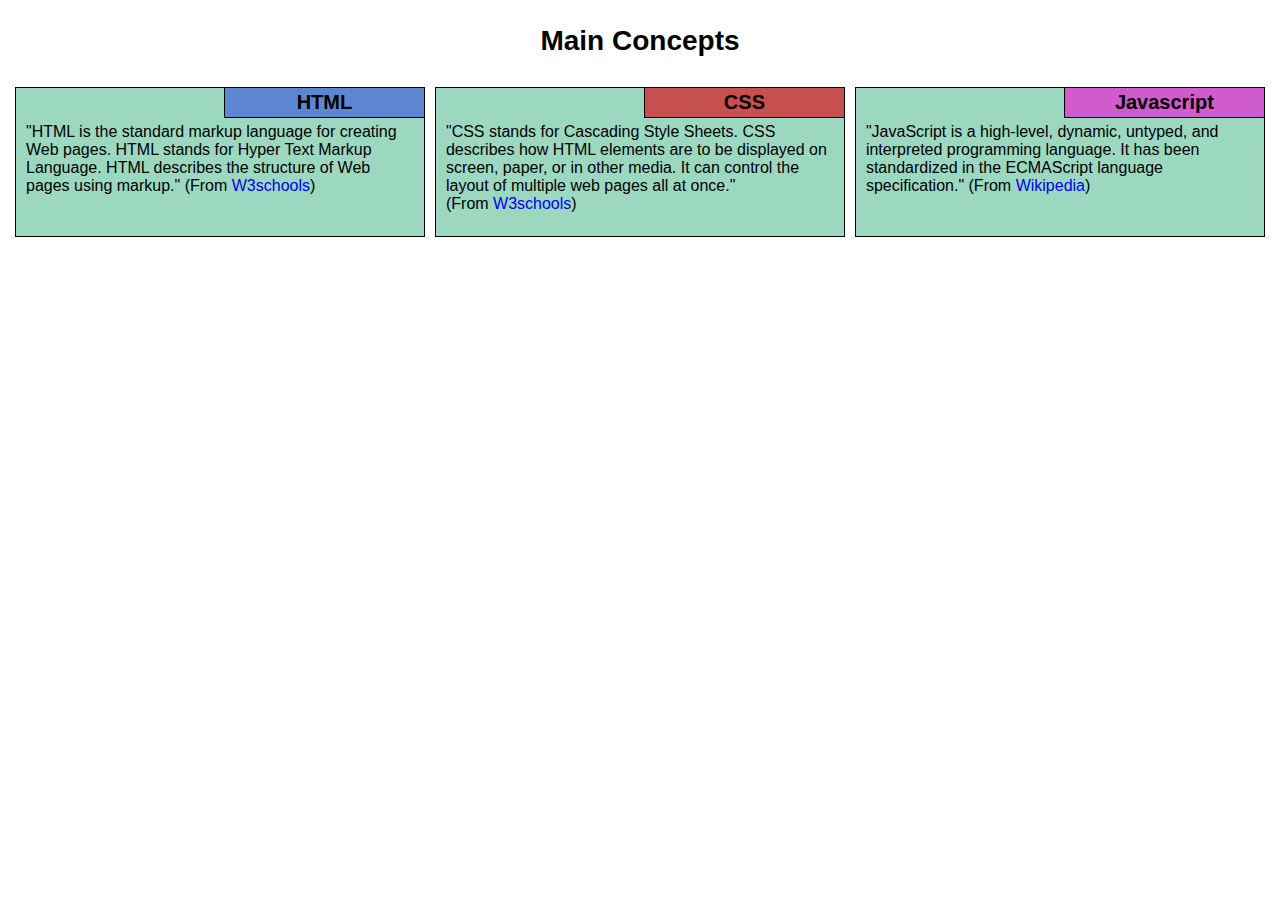
<file: Module2_assignment/index.html>
<!DOCTYPE html>
<html>
<head>
<meta charset="utf-8">
<meta name="viewport" content="width=device-width, initial-scale=1">
<title>Module 2 Assignment</title>
<link rel="stylesheet" href="css\styles.css">
</head>
<body>
<h1>Main Concepts</h1>

<div class="row">
  <div class="col-lg-4 col-md-6 col-sm-12">
  	<div class="section">
  <h2 id="section1title">HTML</h2>
  <p>&quot;HTML is the standard markup language for creating Web pages. HTML stands for Hyper Text Markup Language. HTML describes the structure of Web pages using markup.&quot; (From&nbsp;<a href="http://www.w3schools.com">W3schools</a>)</p>
  	</div>
  </div>
  <div class="col-lg-4 col-md-6 col-sm-12">
  	<div class="section">
  <h2 id="section2title">CSS</h2>
  <p>&quot;CSS stands for Cascading Style Sheets. CSS describes how HTML elements are to be displayed on screen, paper, or in other media. It can control the layout of multiple web pages all at once.&quot; (From&nbsp;<a href="http://www.w3schools.com">W3schools</a>)</p>
  	</div>
  </div>
  <div class="col-lg-4 col-md-12 col-sm-12">
  	<div class="section">
  <h2 id="section3title">Javascript</h2>
  <p>&quot;JavaScript is a high-level, dynamic, untyped, and interpreted programming language. It has been standardized in the ECMAScript language specification.&quot; (From&nbsp;<a href="https://en.wikipedia.org/wiki/JavaScript">Wikipedia</a>)</p>
  	</div>
  </div>
</div>

</body>
</html>
</file>
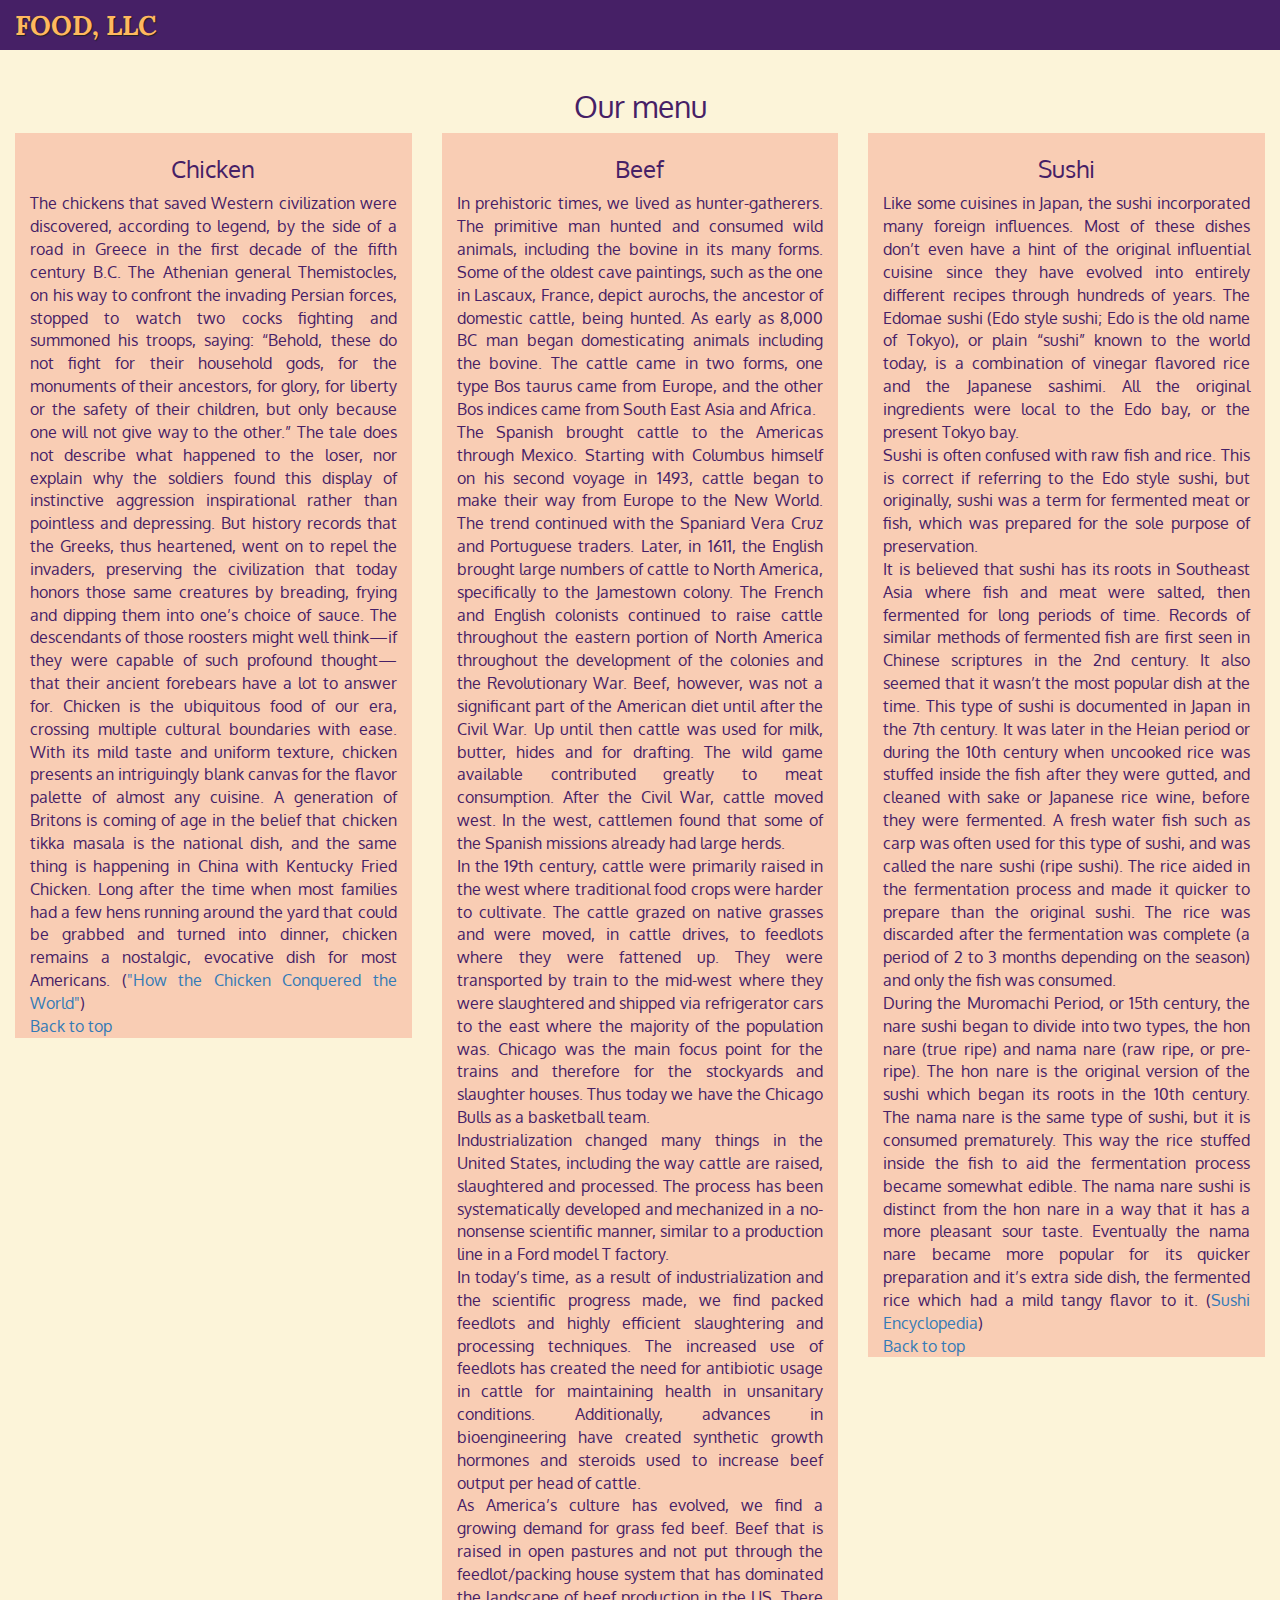
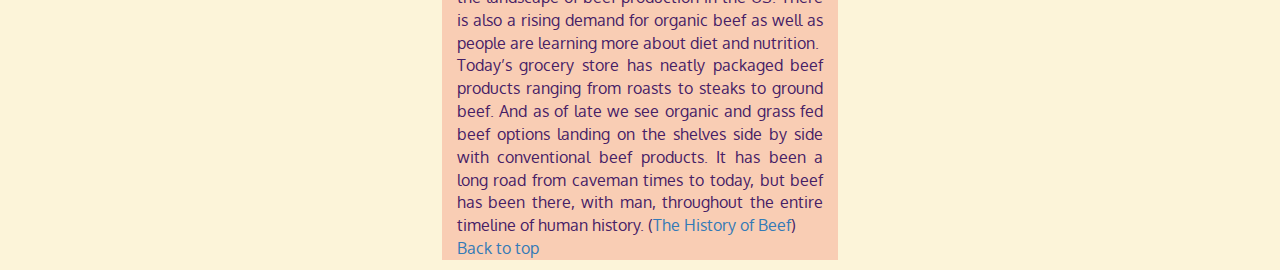
<file: Module3_assignment/index.html>
<!DOCTYPE html>
<html lang="EN">
	<head>
		<meta charset="utf-8">
		<meta http-equiv="X-UA-Compatible" content="IE=edge">
		<meta name="viewport" content="width=device-width, initial-scale=1">
		
		<title>Module 3 Assignment</title>
		<link rel="stylesheet" href="css/bootstrap.min.css">
		<link rel="stylesheet" href="css/styles.css">
		<link href='https://fonts.googleapis.com/css?family=Oxygen:400,300,700' rel='stylesheet' type='text/css'>
		<link href="https://fonts.googleapis.com/css?family=Lora" rel="stylesheet">
	</head>
<body>
	<header>
		<nav id="header-nav" class="navbar navbar-default">
			<div class="container-fluid">
				<div class="navbar-header navbar-left">
					<button type="button" class="navbar-toggle collapsed" data-toggle="collapse" data-target="#collapsable-nav" aria-expanded="false">
						<span class="sr-only">Toggle navigation</span>
						<span class="icon-bar"></span>
						<span class="icon-bar"></span>
						<span class="icon-bar"></span>
					</button>
						<a href="index.html" class="navbar-brand navbar-left"><h1>Food, LLC</h1></a>
				</div>		
					<div id="collapsable-nav" class="collapse navbar-collapse">
           				<ul id="nav-list" class="nav navbar-nav navbar-right visible-xs">
            				<li>
              					<a href="#Chicken" class="text-center">Chicken</a>
            				</li>
            				<li class="separator" role="divider">
            				<li>
              					<a href="#Beef" class="text-center">Beef</a>
            				</li>
            				<li class="separator" role="divider">
            				<li>
              					<a href="#Sushi" class="text-center">Sushi</a>
            				</li>
            			</ul>		
					</div>
			</div>	 
		</nav>
	</header>
	<div id="main-content" class="container-fluid">
		<h2 class="text-center" id="top">Our menu</h2>
			<div class="row">
				<div class="col-md-4 col-sm-6 col-xs-12">
					<div class="section">
  						<h3 id="Chicken" class="text-center">Chicken</h3>
  							<p class="text-justify">The chickens that saved Western civilization were discovered, according to legend, by the side of a road in Greece in the first decade of the fifth century B.C. The Athenian general Themistocles, on his way to confront the invading Persian forces, stopped to watch two cocks fighting and summoned his troops, saying: “Behold, these do not fight for their household gods, for the monuments of their ancestors, for glory, for liberty or the safety of their children, but only because one will not give way to the other.” The tale does not describe what happened to the loser, nor explain why the soldiers found this display of instinctive aggression inspirational rather than pointless and depressing. But history records that the Greeks, thus heartened, went on to repel the invaders, preserving the civilization that today honors those same creatures by breading, frying and dipping them into one’s choice of sauce. The descendants of those roosters might well think—if they were capable of such profound thought—that their ancient forebears have a lot to answer for. 
  							Chicken is the ubiquitous food of our era, crossing multiple cultural boundaries with ease. With its mild taste and uniform texture, chicken presents an intriguingly blank canvas for the flavor palette of almost any cuisine. A generation of Britons is coming of age in the belief that chicken tikka masala is the national dish, and the same thing is happening in China with Kentucky Fried Chicken. Long after the time when most families had a few hens running around the yard that could be grabbed and turned into dinner, chicken remains a nostalgic, evocative dish for most Americans. (<a href="http://www.smithsonianmag.com/history/how-the-chicken-conquered-the-world-87583657/">&quot;How the Chicken Conquered the World&quot;</a>) <br> <a href="#top">Back to top</a></p>
  					</div>
  				</div>
  				<div class="col-md-4 col-sm-6 col-xs-12">
  					<div class="section">
  						<h3 id="Beef" class="text-center">Beef</h3>
  							<p class="text-justify">In prehistoric times, we lived as hunter-gatherers. The primitive man hunted and consumed wild animals, including the bovine in its many forms. Some of the oldest cave paintings, such as the one in Lascaux, France, depict aurochs, the ancestor of domestic cattle, being hunted. As early as 8,000 BC man began domesticating animals including the bovine. The cattle came in two forms, one type Bos taurus came from Europe, and the other Bos indices came from South East Asia and Africa. <br> 
							The Spanish brought cattle to the Americas through Mexico. Starting with Columbus himself on his second voyage in 1493, cattle began to make their way from Europe to the New World. The trend continued with the Spaniard Vera Cruz and Portuguese traders. Later, in 1611, the English brought large numbers of cattle to North America, specifically to the Jamestown colony. The French and English colonists continued to raise cattle throughout the eastern portion of North America throughout the development of the colonies and the Revolutionary War. Beef, however, was not a significant part of the American diet until after the Civil War. Up until then cattle was used for milk, butter, hides and for drafting. The wild game available contributed greatly to meat consumption. After the Civil War, cattle moved west. In the west, cattlemen found that some of the Spanish missions already had large herds.<br>
							In the 19th century, cattle were primarily raised in the west where traditional food crops were harder to cultivate. The cattle grazed on native grasses and were moved, in cattle drives, to feedlots where they were fattened up. They were transported by train to the mid-west where they were slaughtered and shipped via refrigerator cars to the east where the majority of the population was. Chicago was the main focus point for the trains and therefore for the stockyards and slaughter houses. Thus today we have the Chicago Bulls as a basketball team.<br>
							Industrialization changed many things in the United States, including the way cattle are raised, slaughtered and processed. The process has been systematically developed and mechanized in a no-nonsense scientific manner, similar to a production line in a Ford model T factory.<br>
							In today’s time, as a result of industrialization and the scientific progress made, we find packed feedlots and highly efficient slaughtering and processing techniques. The increased use of feedlots has created the need for antibiotic usage in cattle for maintaining health in unsanitary conditions. Additionally, advances in bioengineering have created synthetic growth hormones and steroids used to increase beef output per head of cattle. <br>
							As America’s culture has evolved, we find a growing demand for grass fed beef. Beef that is raised in open pastures and not put through the feedlot/packing house system that has dominated the landscape of beef production in the US. There is also a rising demand for organic beef as well as people are learning more about diet and nutrition.<br>
							Today’s grocery store has neatly packaged beef products ranging from roasts to steaks to ground beef. And as of late we see organic and grass fed beef options landing on the shelves side by side with conventional beef products. It has been a long road from caveman times to today, but beef has been there, with man, throughout the entire timeline of human history. (<a href="http://hankeringforhistory.com/the-history-of-beef/">The History of Beef</a>) <br> <a href="#top">Back to top</a></p>
  					</div>
  				</div>
  				<div class="col-md-4 col-sm-12 col-xs-12">
  					<div class="section">
  						<h3 id="Sushi" class="text-center">Sushi</h3>
  							<p class="text-justify">Like some cuisines in Japan, the sushi incorporated many foreign influences. Most of these dishes don’t even have a hint of the original influential cuisine since they have evolved into entirely different recipes through hundreds of years. The Edomae sushi (Edo style sushi; Edo is the old name of Tokyo), or plain “sushi” known to the world today, is a combination of vinegar flavored rice and the Japanese sashimi. All the original ingredients were local to the Edo bay, or the present Tokyo bay.<br>
							Sushi is often confused with raw fish and rice. This is correct if referring to the Edo style sushi, but originally, sushi was a term for fermented meat or fish, which was prepared for the sole purpose of preservation.<br>
							It is believed that sushi has its roots in Southeast Asia where fish and meat were salted, then fermented for long periods of time. Records of similar methods of fermented fish are first seen in Chinese scriptures in the 2nd century. It also seemed that it wasn’t the most popular dish at the time. This type of sushi is documented in Japan in the 7th century. It was later in the Heian period or during the 10th century when uncooked rice was stuffed inside the fish after they were gutted, and cleaned with sake or Japanese rice wine, before they were fermented. A fresh water fish such as carp was often used for this type of sushi, and was called the nare sushi (ripe sushi). The rice aided in the fermentation process and made it quicker to prepare than the original sushi. The rice was discarded after the fermentation was complete (a period of 2 to 3 months depending on the season) and only the fish was consumed.<br>
							During the Muromachi Period, or 15th century, the nare sushi began to divide into two types, the hon nare (true ripe) and nama nare (raw ripe, or pre-ripe). The hon nare is the original version of the sushi which began its roots in the 10th century. The nama nare is the same type of sushi, but it is consumed prematurely. This way the rice stuffed inside the fish to aid the fermentation process became somewhat edible. The nama nare sushi is distinct from the hon nare in a way that it has a more pleasant sour taste. Eventually the nama nare became more popular for its quicker preparation and it’s extra side dish, the fermented rice which had a mild tangy flavor to it. (<a href="http://www.sushiencyclopedia.com/sushi/history_of_sushi.html">Sushi Encyclopedia</a>) <br> <a href="#top">Back to top</a></p>
  					</div>
  				</div>
  			</div>


	
	</div>


	<script src="js/jquery-1.11.3.min.js"></script>
	<script src="js/bootstrap.min.js"></script>
	

</body>
</file>
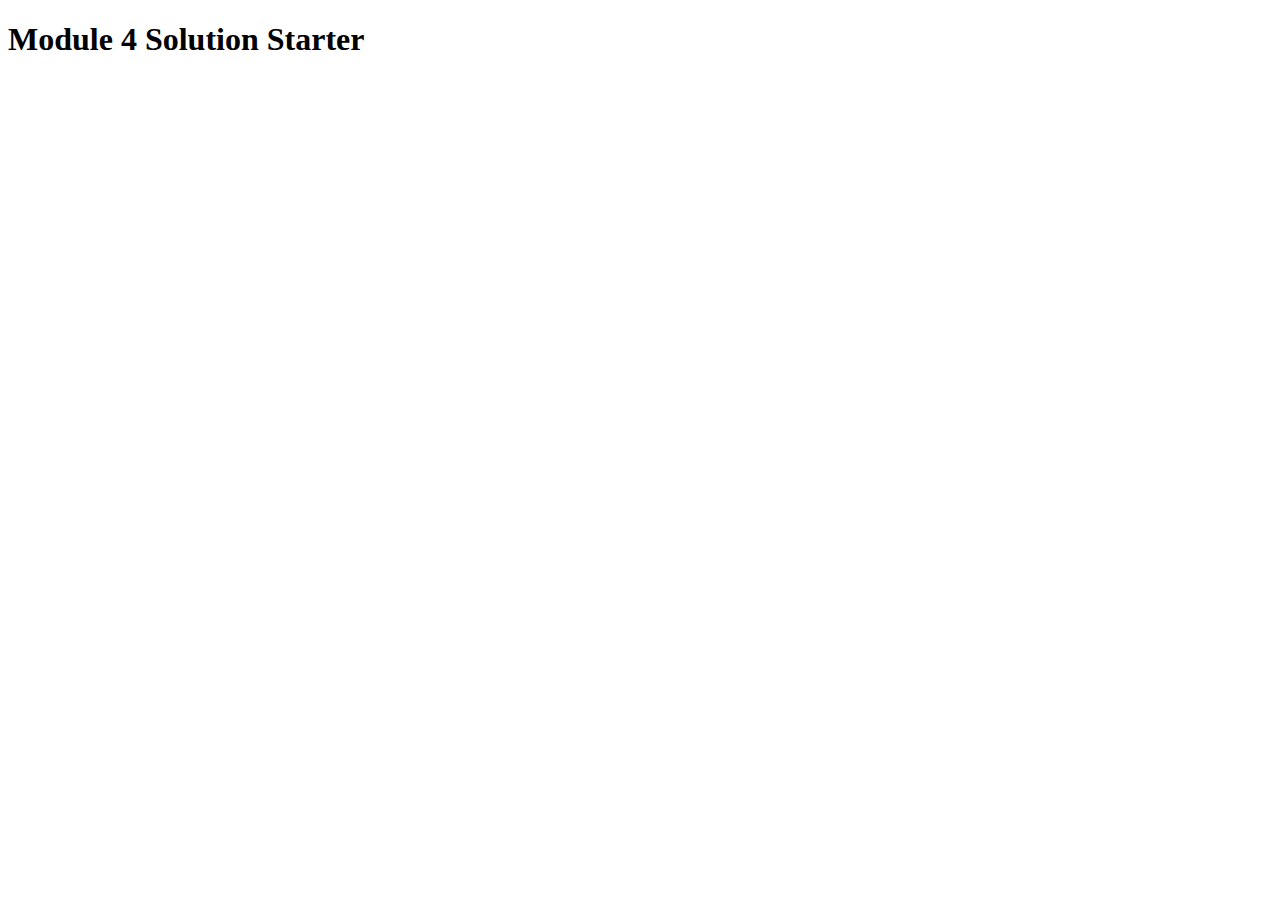
<file: Module4_assignment/index.html>
<!DOCTYPE html>
<html>
<head>
  <meta charset="utf-8">
  <title>Module 4 Solution Starter</title>
  <script>
    var names = []; // DO NOT REMOVE
  </script>
  <script src="SpeakHello.js"></script>
  <script src="SpeakGoodBye.js"></script>
  <script src="script.js"></script>
</head>
<body>
  <h1>Module 4 Solution Starter</h1>
</body>
</html>
</file>
<file: Module3_assignment/css/styles.css>
body {
	font-size: 16px;
	color: #462066;
	background-color: #FCF4D9;
	font-family: 'Oxygen', sans-serif;
}

/** HEADER **/
#header-nav {
	background-color: #462066;
	border-radius: 0;
	border:0;
}

.navbar-brand {
	padding-top: 10px;
}

.navbar-brand h1 {
	font-family: "Lora", serif;
	color: #FFB85F;
	font-size: 1.5em;
	text-transform: uppercase;
	font-weight: bold;
	text-shadow: 1px 1px 1px #222;
	margin-top: 5px;
	margin-bottom: 0px;
	line-height: .75;
}

.navbar-brand a:hover, .navbar-brand a:focus {
	text-decoration: none;
}

.navbar-header button.navbar-toggle, .navbar-header .icon-bar {
  border: 1px solid #FFB85F;
}

.navbar-header button.navbar-toggle {
  margin-top: 10px;
}

/**Drop-down menu**/

#nav-list a {
  color: #FFB85F;
  line-height: .75;
  font-size: 1.25em;
 }

#nav-list a:hover {
  background: #462066;
  color: #FF7A5A;
  font-weight: bold;
  text-shadow: 1px 1px 1px #222;
}

.navbar-default .navbar-collapse {
	background-color: #462066;
	border-style: none;
} 

.separator{
	border-top: 1px solid #FFB85F;
	padding: 0;
	margin: 0;
}

/**Sections**/
.section {
	background-color: #F9CDB4;
	padding: 3px 15px 0;
}
</file>
